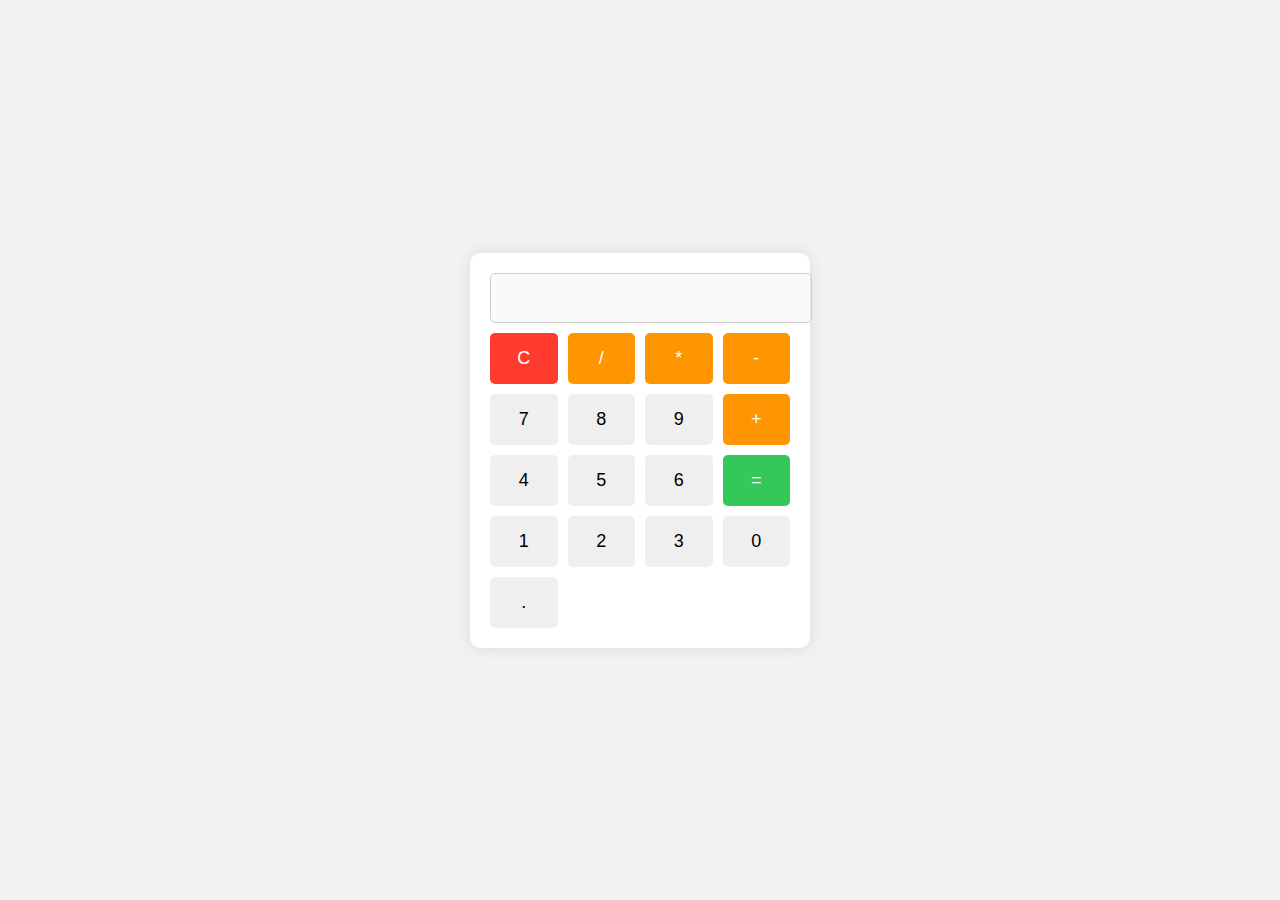
<file: pages/lab1/Калькулятор/index.html>
<!DOCTYPE html>
<html lang="ru">
<head>
    <meta charset="UTF-8">
    <title>Калькулятор</title>
    <link rel="stylesheet" href="style.css">
</head>
<body>

<div class="calculator">
    <input type="text" id="display" disabled>
    <div class="buttons" id="buttonContainer"></div>
</div>

<script src="script.js"></script>
</body>
</html>
</file>
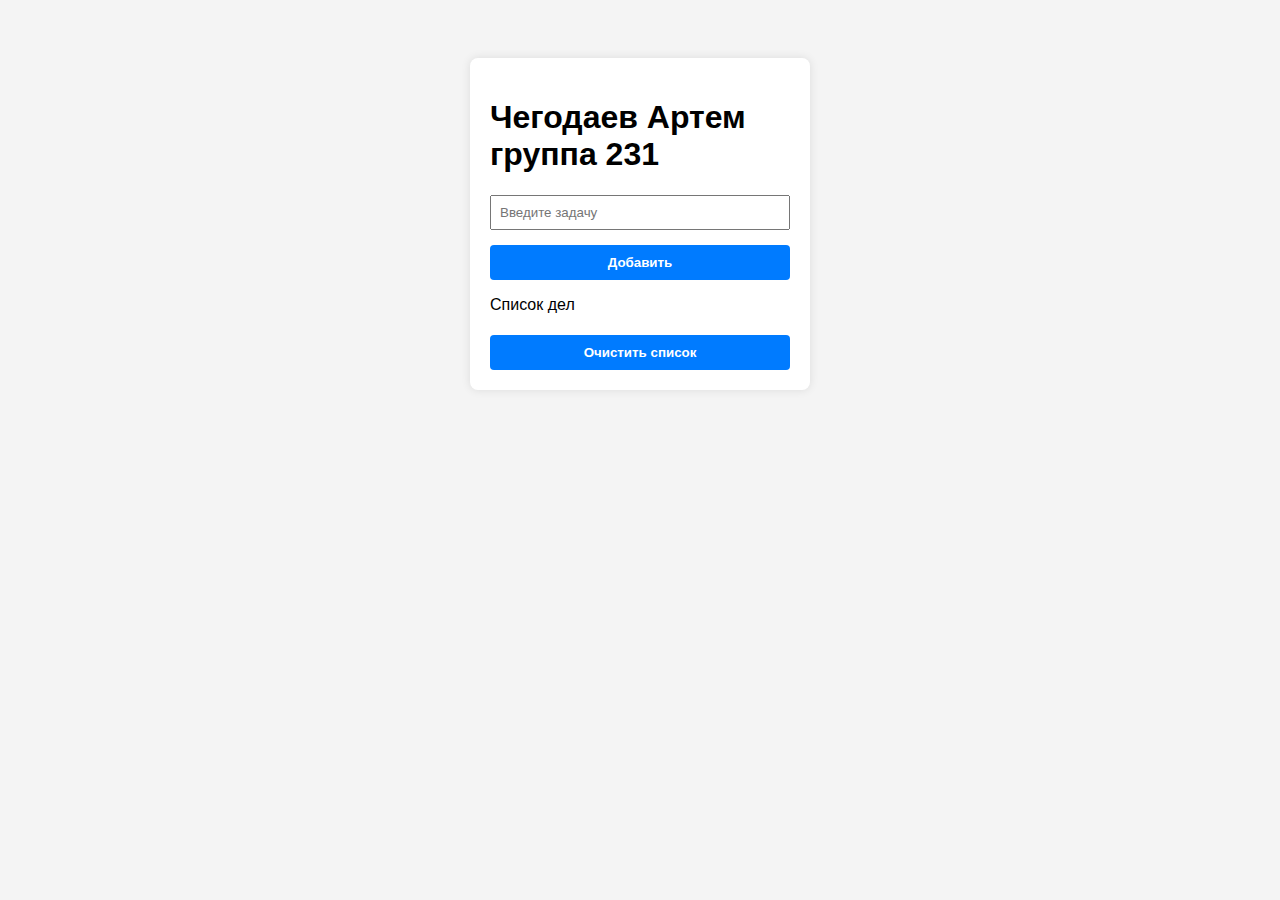
<file: pages/lab2/Todolist/html/index.html>
<!DOCTYPE html>
<html lang="ru">
<head>
    <meta charset="UTF-8">
    <title>To-Do List</title>
    <link rel="stylesheet" href="../css/style.css">
</head>
<body>

    <div class="todo-container">
        <h1>Чегодаев Артем группа 231</h1>
        <input type="text" id="taskInput" placeholder="Введите задачу">
        <button id="addBtn">Добавить</button>
        <ul id="taskList"></ul>
        <button id="clearBtn">Очистить список</button>
    </div>

    <script src="../js/script.js"></script>
</body>
</html>
</file>
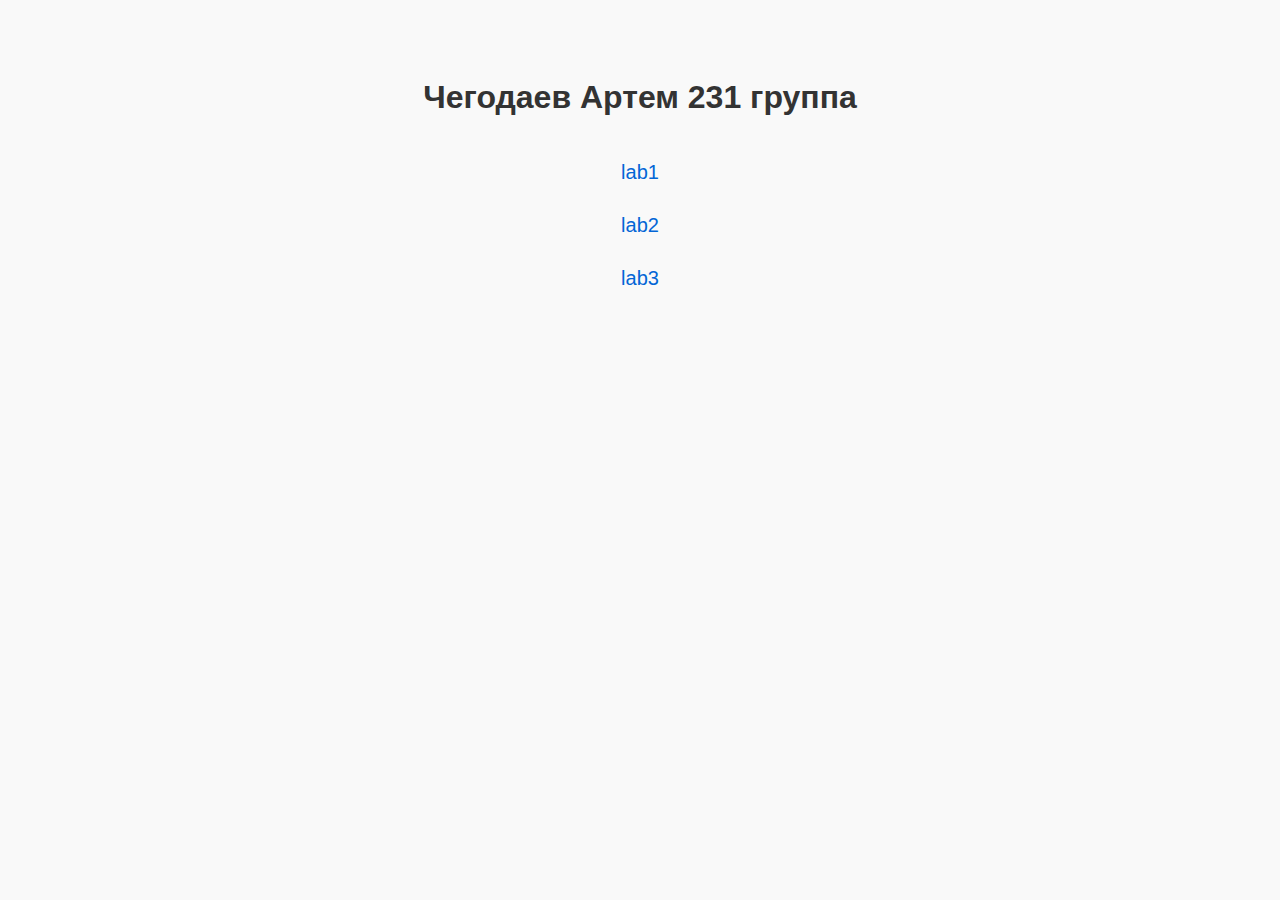
<file: pages/app.html>
<!DOCTYPE html>
<html lang="ru">
<head>
  <meta charset="UTF-8" />
  <title>Главная</title>
  <link rel="stylesheet" href="style.css" />
</head>
<body>
  <script src="script.js"></script>
</body>
</html>
</file>
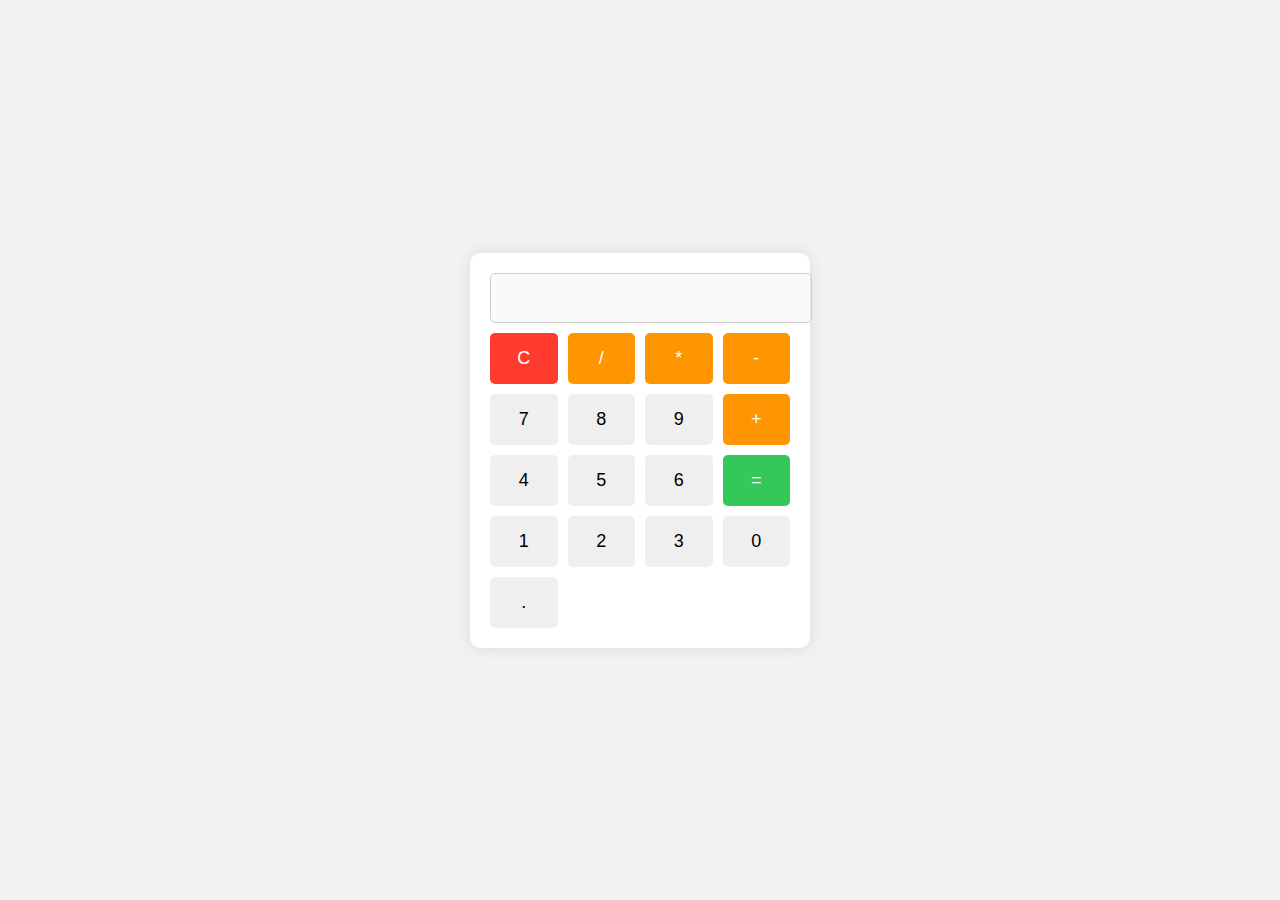
<file: pages/lab1/lab1.html>
<!DOCTYPE html>
<html lang="ru">
<head>
    <meta charset="UTF-8">
    <title>Калькулятор</title>
    <link rel="stylesheet" href="./style.css">
</head>
<body>

<div class="calculator">
    <input type="text" id="display" disabled>
    <div class="buttons" id="buttonContainer"></div>
</div>

<script src="./script.js"></script>
</body>
</html>
</file>
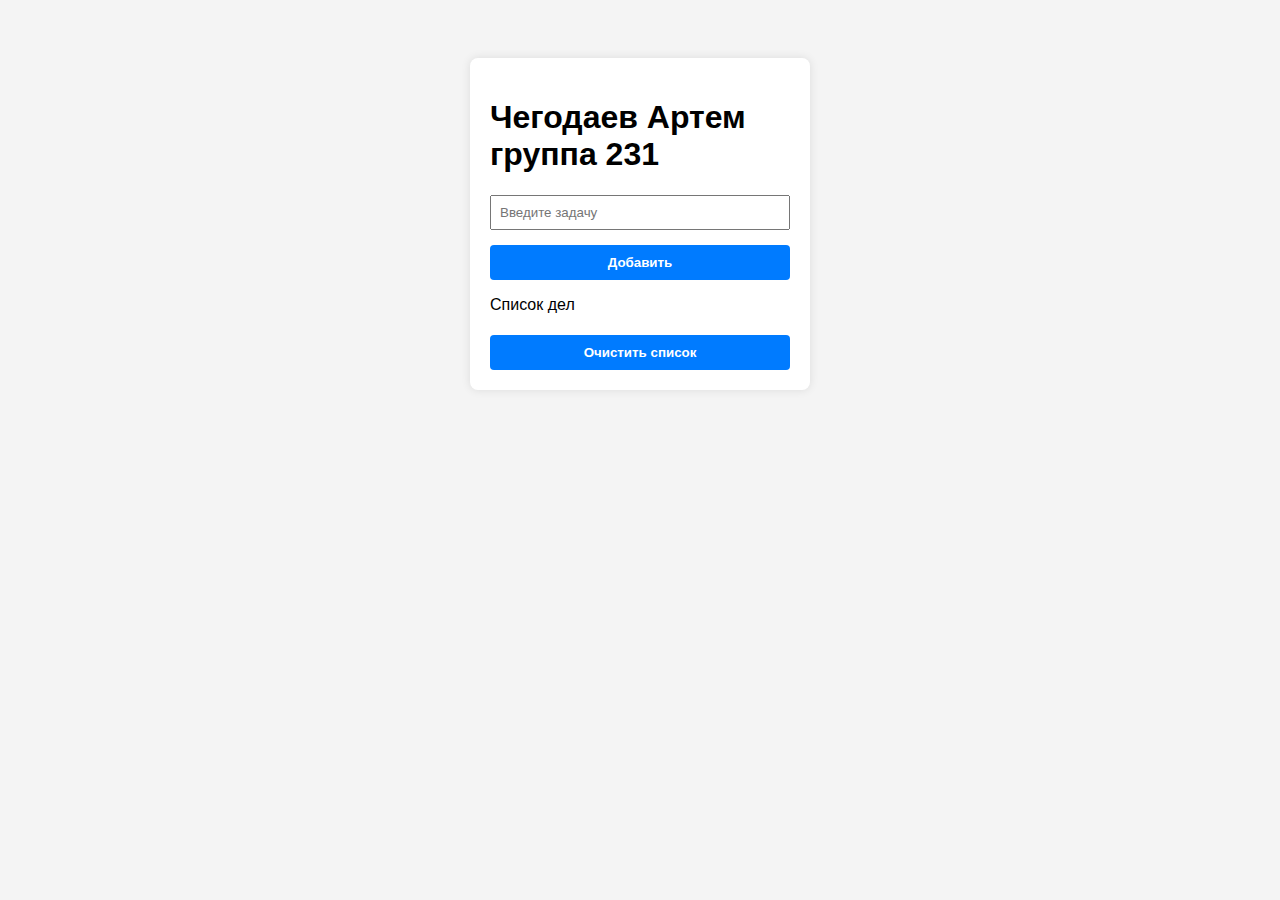
<file: pages/lab2/lab2.html>
<!DOCTYPE html>
<html lang="ru">
<head>
    <meta charset="UTF-8">
    <title>To-Do List</title>
    <link rel="stylesheet" href="./style.css">
</head>
<body>

    <div class="todo-container">
        <h1>Чегодаев Артем группа 231</h1>
        <input type="text" id="taskInput" placeholder="Введите задачу">
        <button id="addBtn">Добавить</button>
        <ul id="taskList"></ul>
        <button id="clearBtn">Очистить список</button>
    </div>

    <script src="./script.js"></script>
</body>
</html>
</file>
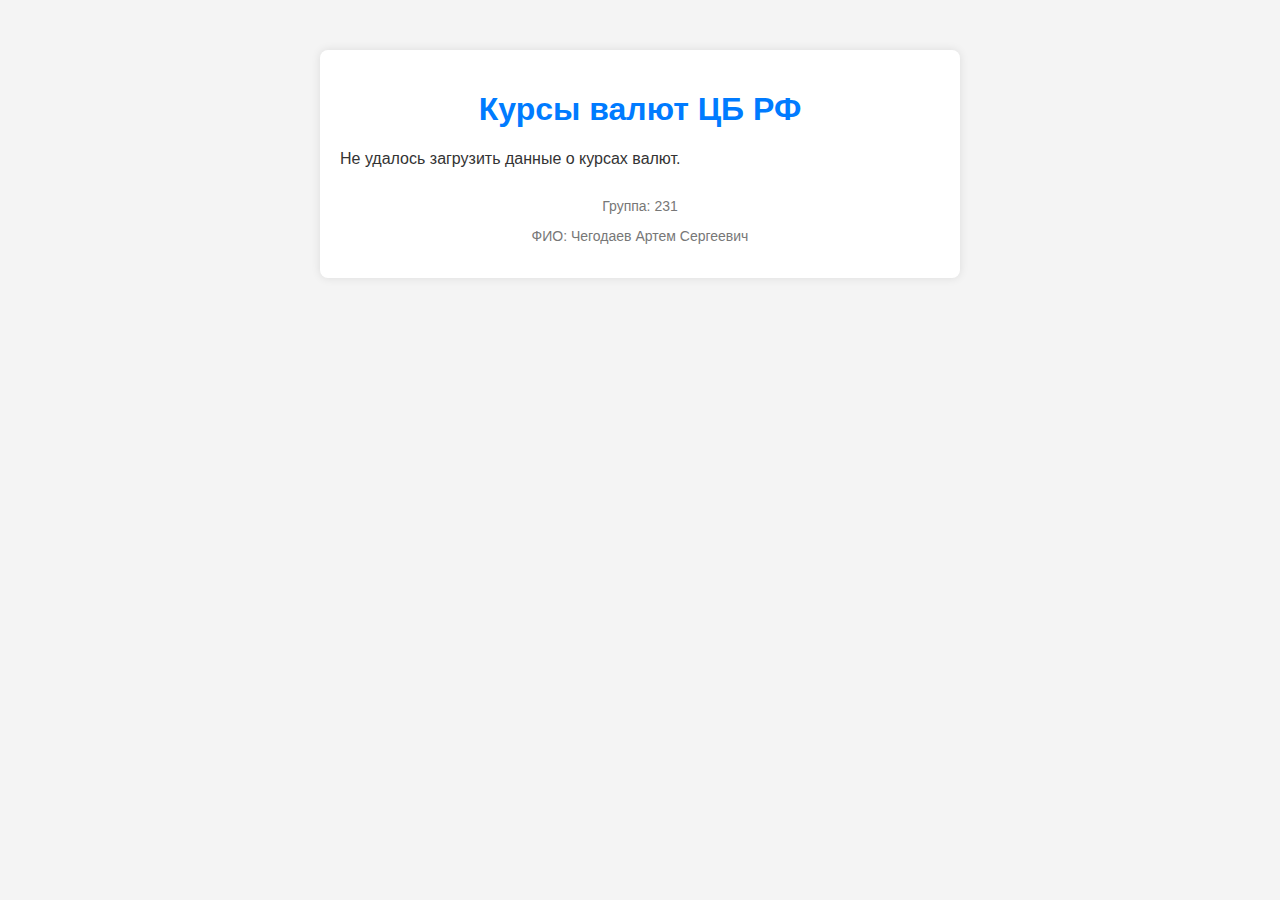
<file: pages/lab3/lab3.html>
<!DOCTYPE html>
<html lang="ru">
<head>
    <meta charset="UTF-8">
    <title>Курс валют</title>
    <link rel="stylesheet" href="style.css">
</head>
<body>
    <div class="container">
        <h1>Курсы валют ЦБ РФ</h1>
        <div id="currency-rates"></div>
        <footer>
            <p>Группа: 231</p>
            <p>ФИО: Чегодаев Артем Сергеевич</p>
        </footer>
    </div>

    <script src="script.js"></script>
</body>
</html>
</file>
<file: pages/lab1/Калькулятор/style.css>
body {
    font-family: Arial, sans-serif;
    background-color: #f2f2f2;
    display: flex;
    justify-content: center;
    align-items: center;
    height: 100vh;
    margin: 0;
}

.calculator {
    background-color: #fff;
    padding: 20px;
    border-radius: 10px;
    box-shadow: 0 0 15px rgba(0, 0, 0, 0.1);
    width: 300px;
}

#display {
    width: 100%;
    font-size: 24px;
    padding: 10px;
    margin-bottom: 10px;
    text-align: right;
    border: 1px solid #ccc;
    border-radius: 5px;
}

.buttons {
    display: grid;
    grid-template-columns: repeat(4, 1fr);
    gap: 10px;
}

button {
    padding: 15px;
    font-size: 18px;
    cursor: pointer;
    border: none;
    border-radius: 5px;
    transition: background-color 0.2s ease;
}

button.operator {
    background-color: #ff9500;
    color: white;
}

button.equal {
    background-color: #34c759;
    color: white;
}

button.clear {
    background-color: #ff3b30;
    color: white;
}

button:hover {
    opacity: 0.9;
}
</file>
<file: pages/lab2/Todolist/css/style.css>
body {
    font-family: Arial, sans-serif;
    background-color: #f4f4f4;
    display: flex;
    justify-content: center;
    padding-top: 50px;
}

.todo-container {
    background: white;
    width: 300px;
    padding: 20px;
    border-radius: 8px;
    box-shadow: 0 0 10px rgba(0,0,0,0.1);
}

input[type="text"] {
    width: 100%;
    padding: 8px;
    margin-bottom: 10px;
    box-sizing: border-box;
}

button {
    width: 100%;
    padding: 10px;
    margin-top: 5px;
    cursor: pointer;
    border: none;
    border-radius: 4px;
    background-color: #007bff;
    color: white;
    font-weight: bold;
}

button:hover {
    background-color: #0056b3;
}

#taskList {
    list-style-type: none;
    padding-left: 0;
}

#taskList li {
    padding: 8px;
    background: #eee;
    margin-bottom: 5px;
    border-radius: 4px;
    display: flex;
    justify-content: space-between;
    align-items: center;
}

#taskList li button {
    background-color: rgb(255, 0, 0);
    color: rgb(247, 242, 242);
    font-size: 14px;
    padding: 2px 2px;
    max-width: 80px;
    align-items: center;
}
</file>
<file: pages/style.css>
/* style.css */

body {
  font-family: sans-serif;
  text-align: center;
  padding-top: 50px;
  background-color: #f9f9f9;
  color: #333;
}

h1 {
  margin-bottom: 30px;
}

a {
  display: inline-block;
  margin: 15px;
  font-size: 20px;
  color: #0366d6;
  text-decoration: none;
}

a:hover {
  text-decoration: underline;
}
</file>
<file: pages/lab1/style.css>
body {
    font-family: Arial, sans-serif;
    background-color: #f2f2f2;
    display: flex;
    justify-content: center;
    align-items: center;
    height: 100vh;
    margin: 0;
}

.calculator {
    background-color: #fff;
    padding: 20px;
    border-radius: 10px;
    box-shadow: 0 0 15px rgba(0, 0, 0, 0.1);
    width: 300px;
}

#display {
    width: 100%;
    font-size: 24px;
    padding: 10px;
    margin-bottom: 10px;
    text-align: right;
    border: 1px solid #ccc;
    border-radius: 5px;
}

.buttons {
    display: grid;
    grid-template-columns: repeat(4, 1fr);
    gap: 10px;
}

button {
    padding: 15px;
    font-size: 18px;
    cursor: pointer;
    border: none;
    border-radius: 5px;
    transition: background-color 0.2s ease;
}

button.operator {
    background-color: #ff9500;
    color: white;
}

button.equal {
    background-color: #34c759;
    color: white;
}

button.clear {
    background-color: #ff3b30;
    color: white;
}

button:hover {
    opacity: 0.9;
}
</file>
<file: pages/lab2/style.css>
body {
    font-family: Arial, sans-serif;
    background-color: #f4f4f4;
    display: flex;
    justify-content: center;
    padding-top: 50px;
}

.todo-container {
    background: white;
    width: 300px;
    padding: 20px;
    border-radius: 8px;
    box-shadow: 0 0 10px rgba(0,0,0,0.1);
}

input[type="text"] {
    width: 100%;
    padding: 8px;
    margin-bottom: 10px;
    box-sizing: border-box;
}

button {
    width: 100%;
    padding: 10px;
    margin-top: 5px;
    cursor: pointer;
    border: none;
    border-radius: 4px;
    background-color: #007bff;
    color: white;
    font-weight: bold;
}

button:hover {
    background-color: #0056b3;
}

#taskList {
    list-style-type: none;
    padding-left: 0;
}

#taskList li {
    padding: 8px;
    background: #eee;
    margin-bottom: 5px;
    border-radius: 4px;
    display: flex;
    justify-content: space-between;
    align-items: center;
}

#taskList li button {
    background-color: rgb(255, 0, 0);
    color: rgb(247, 242, 242);
    font-size: 14px;
    padding: 2px 2px;
    max-width: 80px;
    align-items: center;
}
</file>
<file: pages/lab3/style.css>
body {
    font-family: Arial, sans-serif;
    background-color: #f4f4f4;
    color: #333;
    margin: 0;
    padding: 0;
}

.container {
    max-width: 600px;
    margin: 50px auto;
    padding: 20px;
    background-color: white;
    border-radius: 8px;
    box-shadow: 0 0 10px rgba(0,0,0,0.1);
}

h1 {
    text-align: center;
    color: #007BFF;
}

#currency-rates {
    margin-top: 20px;
}

.currency-item {
    padding: 10px;
    border-bottom: 1px solid #ddd;
}

.currency-item:last-child {
    border-bottom: none;
}

footer {
    margin-top: 30px;
    font-size: 14px;
    color: #777;
    text-align: center;
}
</file>
